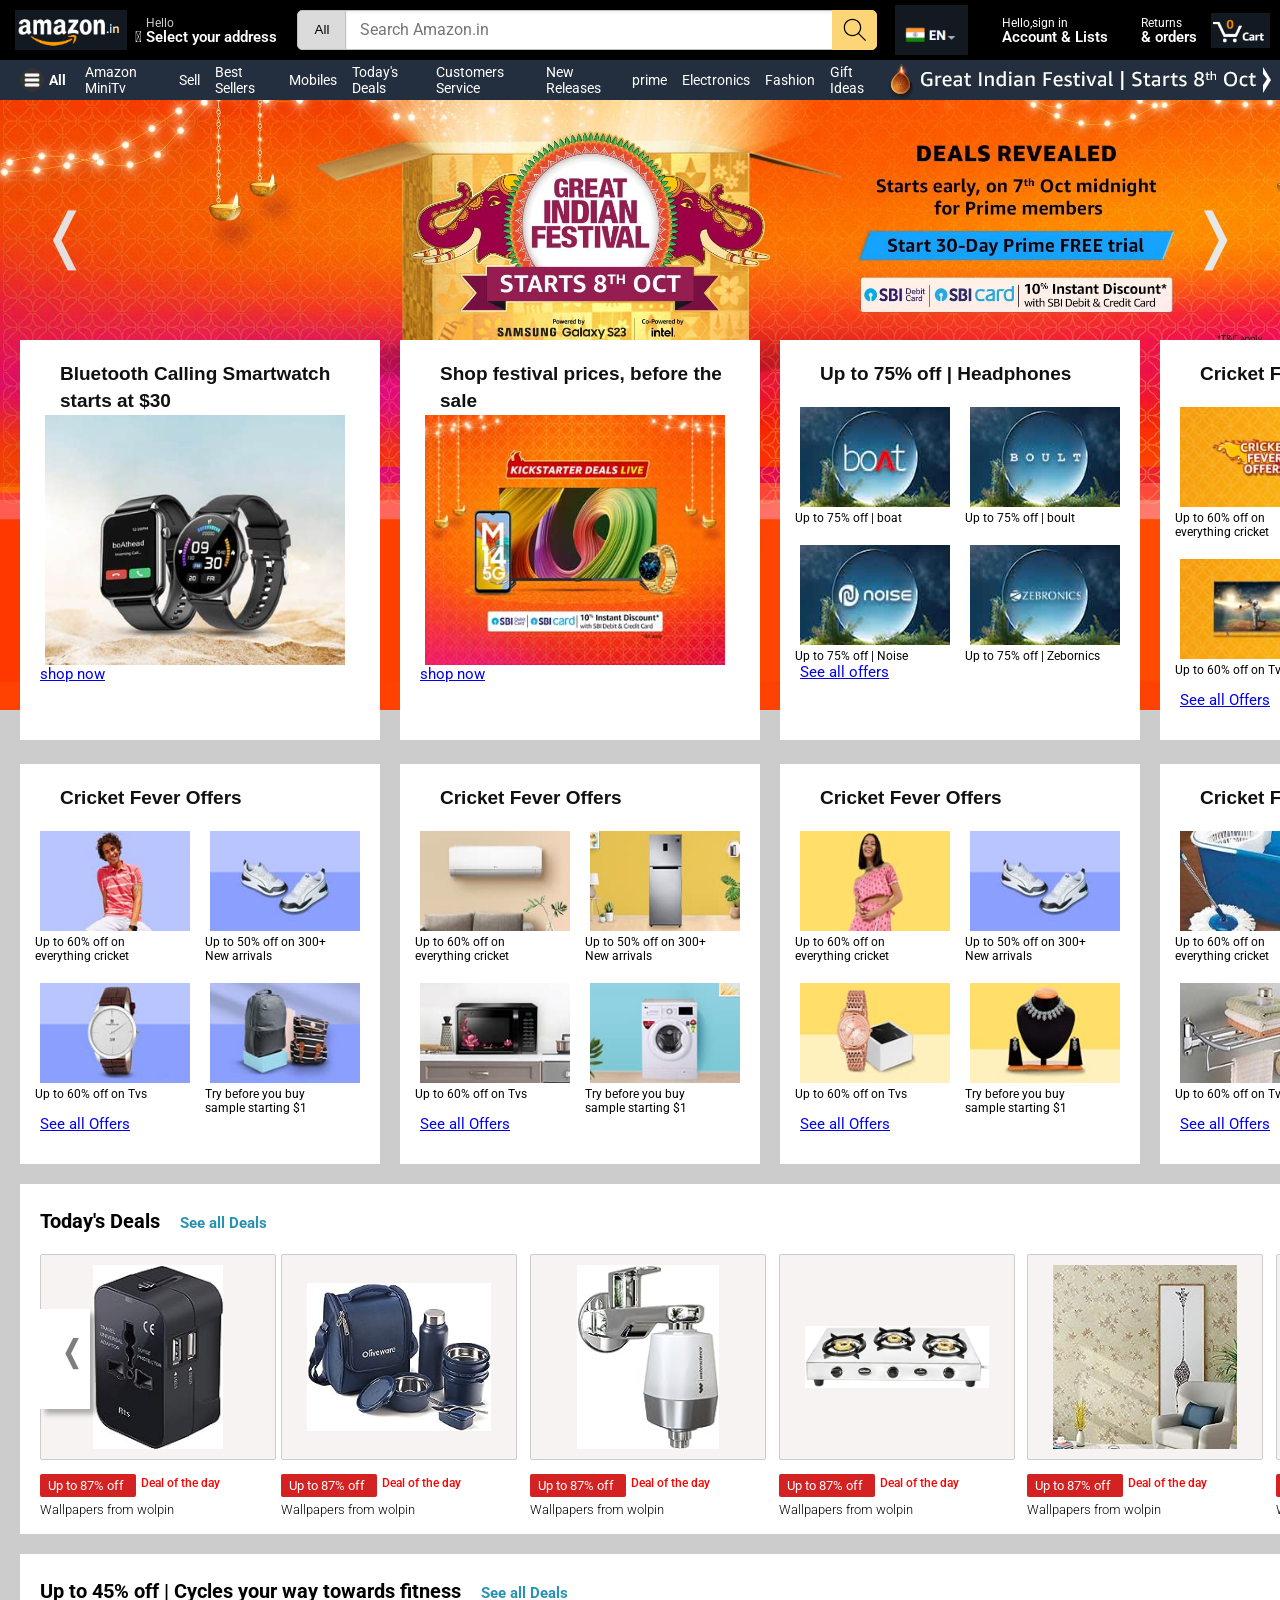
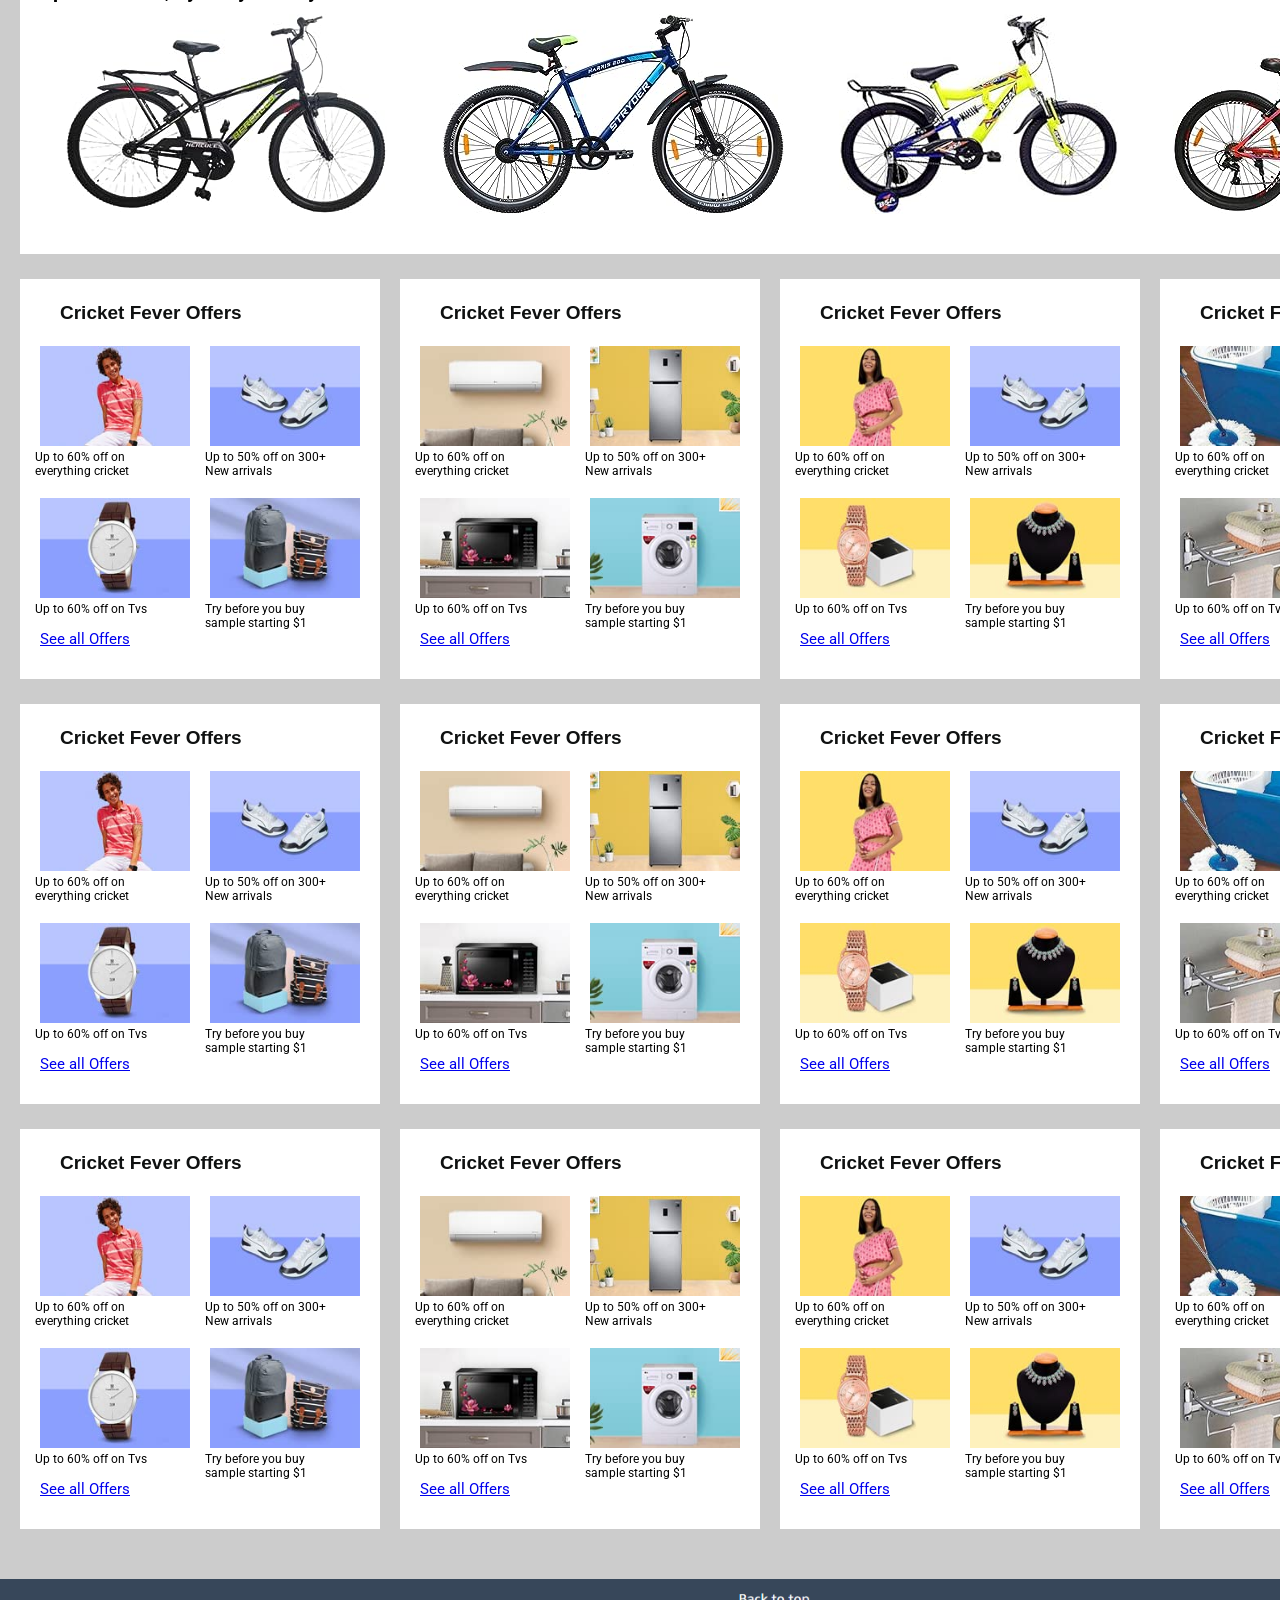
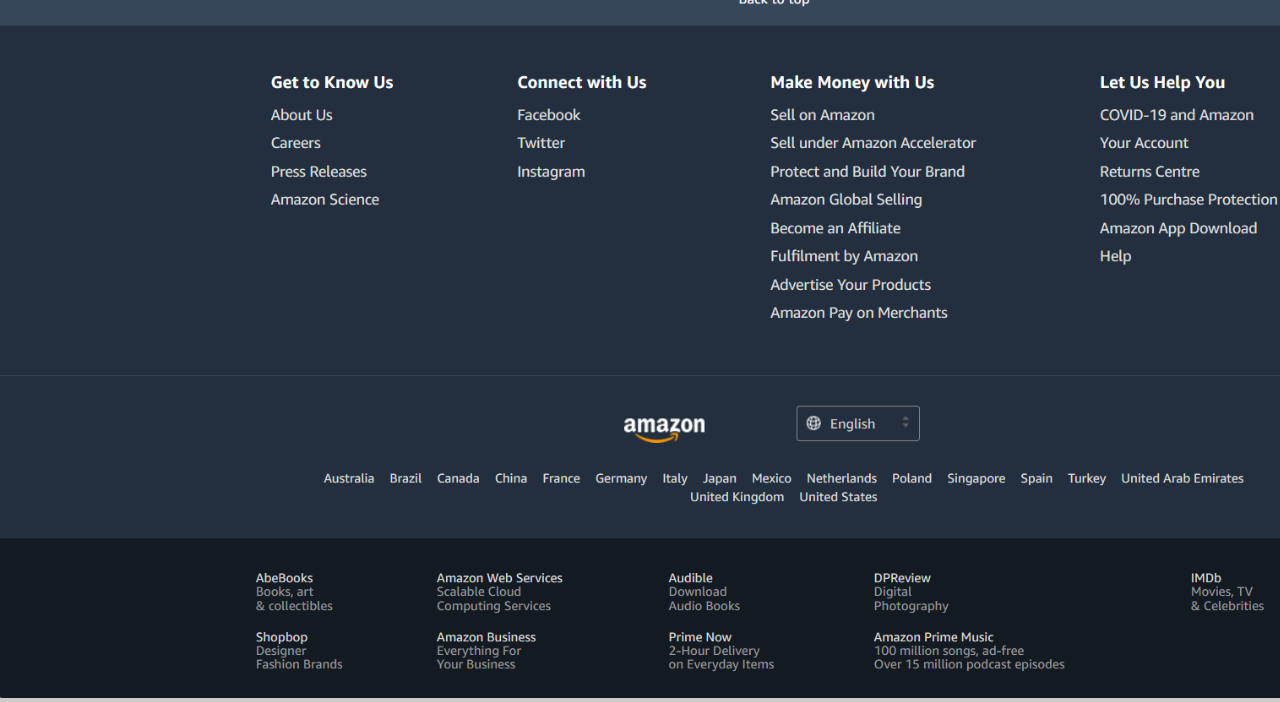
<file: index.html>
<!DOCTYPE html>
<html lang="en">
<head>
    <meta charset="UTF-8">
    <meta name="viewport" content="width=device-width, initial-scale=1.0">
    <link rel="icon" href="favicon.ico" type="icon">
    <link href="[data-uri]" rel="icon" type="image/x-icon">
    <link rel="stylesheet" href="./amazon.css">
    <link rel="stylesheet" href="./header.css">
    <link rel="stylesheet" href="./body.css">
    <link rel="preconnect" href="https://fonts.googleapis.com">
    <link rel="preconnect" href="https://fonts.gstatic.com" crossorigin>
    <link href="https://fonts.googleapis.com/css2?family=Roboto:wght@400;500;700&display=swap" rel="stylesheet">
    <title>Amazon</title>
</head>
<body>
    <div class="header">
        <div class="left-section">

            <div class="amazon-icon" >
                <img  src="./icons/amazon-icon.png" alt="">
            </div>

            <div class="welcome-note">
                
                <p class="top-line">Hello</p>
                <p class="bottom-line">	&#xf3c5; <span>Select your address</span> </p>
            </div>
        </div>
        <div class="middle-section">
           
                <button class="category">
                    All
                </button>
           
            <input class="serach-bar" type="text" placeholder="Search Amazon.in">
           
                <button class="category1">
                    <img  class="serach-pic" src="./icons/search.svg" alt="">
                </button>
           
        </div>
        <div class="right-section">
          
           <img class="country" src="./icons/india.png" alt="">
            <div class="welcome-note">
                <p class="top-line1">Hello,<span>sign in</span></p>
                <p class="bottom-line1">Account & Lists </p>
            </div>
            <div class="welcome-note">
                <p class="top-line1">Returns</p>
                <p class="bottom-line1">& orders</p>
            </div>

            <img class="kart" src="./icons/kart.png" alt="">
        </div>
    </div>

    <div class="header1">
     
        <div class="nav-left">
            <img class="menu" src="./icons/790915.png" alt="">
            <p class="menu-indication">All</p>
        </div>
        <div class="nav-middle">
           <div class="nav-link">Amazon MiniTv</div>
           <div class="nav-link" >Sell</div>
           <div class="nav-link">Best Sellers</div>
           <div class="nav-link">Mobiles</div>
           <div class="nav-link">Today's Deals</div>
           <div class="nav-link">Customers Service</div>
           <div class="nav-link">New Releases</div>
           <div class="nav-link">prime</div>
           <div class="nav-link">Electronics</div>
           <div class="nav-link">Fashion</div>
           <div class="nav-link">Gift Ideas</div>

        </div>
        <div class="nav-right">
            <img src="./icons/SWM_400x39_Starts._CB577185520_.jpg" alt="">
        </div>
    </div>

    <img class="main-tumbnail" src="./tumbnails/T3_Prime_Hero_PC_ft._CB577501999_.jpg" alt="">
    <div class="navigation-right">
        <p class="right-bar">&#x276D;</p>
    </div>
    <div class="navigation-left">
        <p class="left-bar">&#10092;</p>  
    </div>
    <div class="body">
        <div class="grid-box">
            <div class="box">
                <p class="top-content">Bluetooth Calling Smartwatch starts at $30</p>
                <img class="watch-tumbnail" src="./tumbnails/watches.jpg" alt="">
                <p class="bottom-content"><a href="https://www.amazon.in/s/?_encoding=UTF8&hidden-keywords=B0B3RRWSF6%20%7C%20B0B5B6PQCT%20%7C%20B0BF57RN3K%20%7C%20B0B6BLTGTT%20%7C%20B0B854R7NS%20%7C%20B0B5LVS732%20%7C%20B0BJ72WZQ7%20%7C%20B09NVPSCQT%20%7C%20B0B53QFZPY%20%7C%20B0B3RSDSZ3%20%7C%20B0B5DDJNH4%20%7C%20B0BP18W8TM%20%7C%20B0BF563HB4%20%7C%20B09V12K8NT%20%7C%20B09YV4MW2T%20%7C%20B0B5LW5DFQ%20%7C%20B0B6BPX5S9%20%7C%20B09YV42QHZ%20%7C%20B0B5LWP12T%20%7C%20B0BF4YBLPX%20%7C%20B0BRJF98R9%20%7C%20B0B53NXFFR%20%7C%20B09RK7XWQS%20%7C%20B0BBVKRP7B%20%7C%20B0BMM4MBT2&ref=nb_sb_noss&pd_rd_w=naoy9&content-id=amzn1.sym.55c4284b-4a0e-450c-8425-f5dfafc06e30&pf_rd_p=55c4284b-4a0e-450c-8425-f5dfafc06e30&pf_rd_r=HZTNF0HPXRR6MPTHSJ39&pd_rd_wg=cwDt0&pd_rd_r=e310bb47-ad87-473a-9430-5867672eb45f&ref_=pd_gw_unk">shop now</a></p>
            </div>
        </div>
        <div class="grid-box">
            <div class="box">
                <p class="top-content">Shop festival prices, before the sale</p>
                <img class="watch-tumbnail" src="./tumbnails/tvs.jpg" alt="">
                <p class="bottom-content"><a href="https://www.amazon.in/events/greatindianfestival/&ref_=ine_gw_j23_pccc_ksd_en_1_see_all/?_encoding=UTF8&pd_rd_w=u4LX2&content-id=amzn1.sym.e0062bed-d843-480b-bddd-d20093130f5d&pf_rd_p=e0062bed-d843-480b-bddd-d20093130f5d&pf_rd_r=HZTNF0HPXRR6MPTHSJ39&pd_rd_wg=cwDt0&pd_rd_r=e310bb47-ad87-473a-9430-5867672eb45f&ref_=pd_gw_unk">shop now</a></p>
            </div>
        </div>
        <div class="grid-box">
            <div class="box">
                <p class="top-content">Up to 75% off | Headphones</p>
                <div class="headphones-grid">
                    <div class="brands">
                        <img class="boult" src="./tumbnails/boult.jpg" alt="">
                        <p class="offers-tag"> Up to 75% off | boat</p>
                    </div>
                    <div class="brands">
                        <img class="boult" src="./tumbnails/boat.jpg" alt="">
                        <p class="offers-tag"> Up to 75% off | boult</p>
                    </div>
                    <div class="brands">
                        <img class="boult" src="./tumbnails/Noise_Desktop_Qc_1x._SY116_CB577919562_.jpg" alt="">
                        <p class="offers-tag"> Up to 75% off | Noise</p>
                    </div>
                    <div class="brands">
                        <img class="boult" src="./tumbnails/Zebronics_Desktop_Qc_1x._SY116_CB577919562_.jpg" alt="">
                        <p class="offers-tag"> Up to 75% off | Zebornics</p>
                    </div>
                </div>
                <p class="bottom-content"><a href="https://www.amazon.in/l/89585714031/?_encoding=UTF8&ref_=ine_gw_j23_pcqc1_see_all_en&pd_rd_w=xIITD&content-id=amzn1.sym.657ab312-2582-4777-85f2-8f798ce57f62&pf_rd_p=657ab312-2582-4777-85f2-8f798ce57f62&pf_rd_r=HZTNF0HPXRR6MPTHSJ39&pd_rd_wg=cwDt0&pd_rd_r=e310bb47-ad87-473a-9430-5867672eb45f">See all offers</a></p>
            </div>
        </div>
        <div class="grid-box">
            <div class="box">
                <p class="top-content">Cricket Fever Offers</p>
                <div class="headphones-grid">
                    <div class="brands">
                        <img class="boult" src="./tumbnails/cricket.jpg" alt="">
                        <p class="offers-tag"> Up to 60% off on everything cricket</p>
                    </div>
                    <div class="brands">
                        <img class="boult" src="./tumbnails/new launch.jpg" alt="">
                        <p class="offers-tag"> Up to 50% off on 300+ New arrivals</p>
                    </div>
                    <div class="brands">
                        <img class="boult" src="./tumbnails/tv.jpg" alt="">
                        <p class="offers-tag"> Up to 60% off on Tvs</p>
                    </div>
                    <div class="brands">
                        <img class="boult" src="./tumbnails/sample.jpg" alt="">
                        <p class="offers-tag"> Try before you buy sample starting $1</p>
                    </div>
                </div>
                <p class="bottom-content"><a href="https://www.amazon.in/l/89585714031/?_encoding=UTF8&ref_=ine_gw_j23_pcqc1_see_all_en&pd_rd_w=xIITD&content-id=amzn1.sym.657ab312-2582-4777-85f2-8f798ce57f62&pf_rd_p=657ab312-2582-4777-85f2-8f798ce57f62&pf_rd_r=HZTNF0HPXRR6MPTHSJ39&pd_rd_wg=cwDt0&pd_rd_r=e310bb47-ad87-473a-9430-5867672eb45f">See all Offers</a></p>
            </div>
        </div>
        
        <div class="box1">
            <p class="top-content">Cricket Fever Offers</p>
            <div class="headphones-grid">
                <div class="brands">
                    <img class="boult" src="./tumbnails/clothing.jpg" alt="">
                    <p class="offers-tag"> Up to 60% off on everything cricket</p>
                </div>
                <div class="brands">
                    <img class="boult" src="./tumbnails/footwear.jpg" alt="">
                    <p class="offers-tag"> Up to 50% off on 300+ New arrivals</p>
                </div>
                <div class="brands">
                    <img class="boult" src="./tumbnails/watches-analog.jpg" alt="">
                    <p class="offers-tag"> Up to 60% off on Tvs</p>
                </div>
                <div class="brands">
                    <img class="boult" src="./tumbnails/bags.jpg" alt="">
                    <p class="offers-tag"> Try before you buy sample starting $1</p>
                </div>
            </div>
            <p class="bottom-content"><a href="https://www.amazon.in/l/89585714031/?_encoding=UTF8&ref_=ine_gw_j23_pcqc1_see_all_en&pd_rd_w=xIITD&content-id=amzn1.sym.657ab312-2582-4777-85f2-8f798ce57f62&pf_rd_p=657ab312-2582-4777-85f2-8f798ce57f62&pf_rd_r=HZTNF0HPXRR6MPTHSJ39&pd_rd_wg=cwDt0&pd_rd_r=e310bb47-ad87-473a-9430-5867672eb45f">See all Offers</a></p>
        </div>
        <div class="box1">
            <p class="top-content">Cricket Fever Offers</p>
            <div class="headphones-grid">
                <div class="brands">
                    <img class="boult" src="./tumbnails/AC.jpg" alt="">
                    <p class="offers-tag"> Up to 60% off on everything cricket</p>
                </div>
                <div class="brands">
                    <img class="boult" src="./tumbnails/fridge.jpg" alt="">
                    <p class="offers-tag"> Up to 50% off on 300+ New arrivals</p>
                </div>
                <div class="brands">
                    <img class="boult" src="./tumbnails/microwave.jpg" alt="">
                    <p class="offers-tag"> Up to 60% off on Tvs</p>
                </div>
                <div class="brands">
                    <img class="boult" src="./tumbnails/washing.jpg" alt="">
                    <p class="offers-tag"> Try before you buy sample starting $1</p>
                </div>
            </div>
            <p class="bottom-content"><a href="https://www.amazon.in/l/89585714031/?_encoding=UTF8&ref_=ine_gw_j23_pcqc1_see_all_en&pd_rd_w=xIITD&content-id=amzn1.sym.657ab312-2582-4777-85f2-8f798ce57f62&pf_rd_p=657ab312-2582-4777-85f2-8f798ce57f62&pf_rd_r=HZTNF0HPXRR6MPTHSJ39&pd_rd_wg=cwDt0&pd_rd_r=e310bb47-ad87-473a-9430-5867672eb45f">See all Offers</a></p>
        </div>
        <div class="box1">
            <p class="top-content">Cricket Fever Offers</p>
            <div class="headphones-grid">
                <div class="brands">
                    <img class="boult" src="./tumbnails/women cloth.jpg" alt="">
                    <p class="offers-tag"> Up to 60% off on everything cricket</p>
                </div>
                <div class="brands">
                    <img class="boult" src="./tumbnails/footwear.jpg" alt="">
                    <p class="offers-tag"> Up to 50% off on 300+ New arrivals</p>
                </div>
                <div class="brands">
                    <img class="boult" src="./tumbnails/women watch.jpg" alt="">
                    <p class="offers-tag"> Up to 60% off on Tvs</p>
                </div>
                <div class="brands">
                    <img class="boult" src="./tumbnails/fashion.jpg" alt="">
                    <p class="offers-tag"> Try before you buy sample starting $1</p>
                </div>
            </div>
            <p class="bottom-content"><a href="https://www.amazon.in/l/89585714031/?_encoding=UTF8&ref_=ine_gw_j23_pcqc1_see_all_en&pd_rd_w=xIITD&content-id=amzn1.sym.657ab312-2582-4777-85f2-8f798ce57f62&pf_rd_p=657ab312-2582-4777-85f2-8f798ce57f62&pf_rd_r=HZTNF0HPXRR6MPTHSJ39&pd_rd_wg=cwDt0&pd_rd_r=e310bb47-ad87-473a-9430-5867672eb45f">See all Offers</a></p>
        </div>
        <div class="box1">
            <p class="top-content">Cricket Fever Offers</p>
            <div class="headphones-grid">
                <div class="brands">
                    <img class="boult" src="./tumbnails/mops.jpg" alt="">
                    <p class="offers-tag"> Up to 60% off on everything cricket</p>
                </div>
                <div class="brands">
                    <img class="boult" src="./tumbnails/bathroom.jpg" alt="">
                    <p class="offers-tag"> Up to 50% off on 300+ New arrivals</p>
                </div>
                <div class="brands">
                    <img class="boult" src="./tumbnails/hammer.jpg" alt="">
                    <p class="offers-tag"> Up to 60% off on Tvs</p>
                </div>
                <div class="brands">
                    <img class="boult" src="./tumbnails/extensionbox.jpg" alt="">
                    <p class="offers-tag"> Try before you buy sample starting $1</p>
                </div>
            </div>
            <p class="bottom-content"><a href="https://www.amazon.in/l/89585714031/?_encoding=UTF8&ref_=ine_gw_j23_pcqc1_see_all_en&pd_rd_w=xIITD&content-id=amzn1.sym.657ab312-2582-4777-85f2-8f798ce57f62&pf_rd_p=657ab312-2582-4777-85f2-8f798ce57f62&pf_rd_r=HZTNF0HPXRR6MPTHSJ39&pd_rd_wg=cwDt0&pd_rd_r=e310bb47-ad87-473a-9430-5867672eb45f">See all Offers</a></p>
        </div>
    
    </div>

    <div class="deals-tab">
        <div class="indication-right">
            <p class="right-indi">&#x276D;</p>
        </div>
        <div class="indication-left">
            <p class="left-indi">&#10092;</p>  
        </div>
        <div class="top">
             <p class="top-discription">Today's Deals<span class="bottom-content">See all Deals</span></p>
        </div>
         <div class="middle1">
                <img class="wallpaper" src="./tumbnails/socket.jpg" alt="">
                <div class="deal-day">
                    <p class="discount-details">Up to 87% off</p>
                    <p class="deal">Deal of the day</p>
                </div>
                <p class="discripition">Wallpapers from wolpin</p>
         </div> 
             <div class="middle">
                <img class="wallpaper" src="./tumbnails/tupperwear.jpg" alt="">
                <div class="deal-day">
                    <p class="discount-details">Up to 87% off</p>
                    <p class="deal">Deal of the day</p>
                </div>
                <p class="discripition">Wallpapers from wolpin</p>
             </div> 
            <div class="middle">
                 <img class="wallpaper" src="./tumbnails/tap.jpg" alt="">
                 <div class="deal-day">
                    <p class="discount-details">Up to 87% off</p>
                    <p class="deal">Deal of the day</p>
                </div>
                <p class="discripition">Wallpapers from wolpin</p>
            </div>  

            <div class="middle">
                 <img class="wallpaper" src="./tumbnails/stove.jpg" alt="">
                 <div class="deal-day">
                    <p class="discount-details">Up to 87% off</p>
                    <p class="deal">Deal of the day</p>
                </div>
                <p class="discripition">Wallpapers from wolpin</p>
            </div>
            <div class="middle">
                <img class="wallpaper" src="./tumbnails/sofa.jpg" alt="">
                <div class="deal-day">
                   <p class="discount-details">Up to 87% off</p>
                   <p class="deal">Deal of the day</p>
               </div>
               <p class="discripition">Wallpapers from wolpin</p>
           </div>
           <div class="middle">
            <img class="wallpaper" src="./tumbnails/wallpapers.jpg" alt="">
            <div class="deal-day">
               <p class="discount-details">Up to 87% off</p>
               <p class="deal">Deal of the day</p>
           </div>
           <p class="discripition">Wallpapers from wolpin</p>
       </div>
        
    </div>
    

    <div class="deals-tab1">
        <div class="top">
             <p class="top-discription">Up to 45% off | Cycles your way towards fitness<span class="bottom-content">See all Deals</span></p>
        </div>
         <div class="middle1">
                <img class="wallpaper1" src="./tumbnails/black cycle.jpg" alt="">
              
         </div> 
             <div class="middle">
                <img class="wallpaper1" src="./tumbnails/blue cycle.jpg" alt="">
              
             </div> 
            <div class="middle">
                 <img class="wallpaper1" src="./tumbnails/yellow cycle.jpg" alt="">
              
            </div>  

            <div class="middle">
                 <img class="wallpaper1" src="./tumbnails/red cycle.jpg" alt="">
               
            </div>
           
        
    </div> 

    <div class="body1">
        <div class="box1">
            <p class="top-content">Cricket Fever Offers</p>
            <div class="headphones-grid">
                <div class="brands">
                    <img class="boult" src="./tumbnails/clothing.jpg" alt="">
                    <p class="offers-tag"> Up to 60% off on everything cricket</p>
                </div>
                <div class="brands">
                    <img class="boult" src="./tumbnails/footwear.jpg" alt="">
                    <p class="offers-tag"> Up to 50% off on 300+ New arrivals</p>
                </div>
                <div class="brands">
                    <img class="boult" src="./tumbnails/watches-analog.jpg" alt="">
                    <p class="offers-tag"> Up to 60% off on Tvs</p>
                </div>
                <div class="brands">
                    <img class="boult" src="./tumbnails/bags.jpg" alt="">
                    <p class="offers-tag"> Try before you buy sample starting $1</p>
                </div>
            </div>
            <p class="bottom-content"><a href="https://www.amazon.in/l/89585714031/?_encoding=UTF8&ref_=ine_gw_j23_pcqc1_see_all_en&pd_rd_w=xIITD&content-id=amzn1.sym.657ab312-2582-4777-85f2-8f798ce57f62&pf_rd_p=657ab312-2582-4777-85f2-8f798ce57f62&pf_rd_r=HZTNF0HPXRR6MPTHSJ39&pd_rd_wg=cwDt0&pd_rd_r=e310bb47-ad87-473a-9430-5867672eb45f">See all Offers</a></p>
        </div>
        <div class="box1">
            <p class="top-content">Cricket Fever Offers</p>
            <div class="headphones-grid">
                <div class="brands">
                    <img class="boult" src="./tumbnails/AC.jpg" alt="">
                    <p class="offers-tag"> Up to 60% off on everything cricket</p>
                </div>
                <div class="brands">
                    <img class="boult" src="./tumbnails/fridge.jpg" alt="">
                    <p class="offers-tag"> Up to 50% off on 300+ New arrivals</p>
                </div>
                <div class="brands">
                    <img class="boult" src="./tumbnails/microwave.jpg" alt="">
                    <p class="offers-tag"> Up to 60% off on Tvs</p>
                </div>
                <div class="brands">
                    <img class="boult" src="./tumbnails/washing.jpg" alt="">
                    <p class="offers-tag"> Try before you buy sample starting $1</p>
                </div>
            </div>
            <p class="bottom-content"><a href="https://www.amazon.in/l/89585714031/?_encoding=UTF8&ref_=ine_gw_j23_pcqc1_see_all_en&pd_rd_w=xIITD&content-id=amzn1.sym.657ab312-2582-4777-85f2-8f798ce57f62&pf_rd_p=657ab312-2582-4777-85f2-8f798ce57f62&pf_rd_r=HZTNF0HPXRR6MPTHSJ39&pd_rd_wg=cwDt0&pd_rd_r=e310bb47-ad87-473a-9430-5867672eb45f">See all Offers</a></p>
        </div>
        <div class="box1">
            <p class="top-content">Cricket Fever Offers</p>
            <div class="headphones-grid">
                <div class="brands">
                    <img class="boult" src="./tumbnails/women cloth.jpg" alt="">
                    <p class="offers-tag"> Up to 60% off on everything cricket</p>
                </div>
                <div class="brands">
                    <img class="boult" src="./tumbnails/footwear.jpg" alt="">
                    <p class="offers-tag"> Up to 50% off on 300+ New arrivals</p>
                </div>
                <div class="brands">
                    <img class="boult" src="./tumbnails/women watch.jpg" alt="">
                    <p class="offers-tag"> Up to 60% off on Tvs</p>
                </div>
                <div class="brands">
                    <img class="boult" src="./tumbnails/fashion.jpg" alt="">
                    <p class="offers-tag"> Try before you buy sample starting $1</p>
                </div>
            </div>
            <p class="bottom-content"><a href="https://www.amazon.in/l/89585714031/?_encoding=UTF8&ref_=ine_gw_j23_pcqc1_see_all_en&pd_rd_w=xIITD&content-id=amzn1.sym.657ab312-2582-4777-85f2-8f798ce57f62&pf_rd_p=657ab312-2582-4777-85f2-8f798ce57f62&pf_rd_r=HZTNF0HPXRR6MPTHSJ39&pd_rd_wg=cwDt0&pd_rd_r=e310bb47-ad87-473a-9430-5867672eb45f">See all Offers</a></p>
        </div>
        <div class="box1">
            <p class="top-content">Cricket Fever Offers</p>
            <div class="headphones-grid">
                <div class="brands">
                    <img class="boult" src="./tumbnails/mops.jpg" alt="">
                    <p class="offers-tag"> Up to 60% off on everything cricket</p>
                </div>
                <div class="brands">
                    <img class="boult" src="./tumbnails/bathroom.jpg" alt="">
                    <p class="offers-tag"> Up to 50% off on 300+ New arrivals</p>
                </div>
                <div class="brands">
                    <img class="boult" src="./tumbnails/hammer.jpg" alt="">
                    <p class="offers-tag"> Up to 60% off on Tvs</p>
                </div>
                <div class="brands">
                    <img class="boult" src="./tumbnails/extensionbox.jpg" alt="">
                    <p class="offers-tag"> Try before you buy sample starting $1</p>
                </div>
            </div>
            <p class="bottom-content"><a href="https://www.amazon.in/l/89585714031/?_encoding=UTF8&ref_=ine_gw_j23_pcqc1_see_all_en&pd_rd_w=xIITD&content-id=amzn1.sym.657ab312-2582-4777-85f2-8f798ce57f62&pf_rd_p=657ab312-2582-4777-85f2-8f798ce57f62&pf_rd_r=HZTNF0HPXRR6MPTHSJ39&pd_rd_wg=cwDt0&pd_rd_r=e310bb47-ad87-473a-9430-5867672eb45f">See all Offers</a></p>
        </div>
    
    </div>
    <div class="body1">
        <div class="box1">
            <p class="top-content">Cricket Fever Offers</p>
            <div class="headphones-grid">
                <div class="brands">
                    <img class="boult" src="./tumbnails/clothing.jpg" alt="">
                    <p class="offers-tag"> Up to 60% off on everything cricket</p>
                </div>
                <div class="brands">
                    <img class="boult" src="./tumbnails/footwear.jpg" alt="">
                    <p class="offers-tag"> Up to 50% off on 300+ New arrivals</p>
                </div>
                <div class="brands">
                    <img class="boult" src="./tumbnails/watches-analog.jpg" alt="">
                    <p class="offers-tag"> Up to 60% off on Tvs</p>
                </div>
                <div class="brands">
                    <img class="boult" src="./tumbnails/bags.jpg" alt="">
                    <p class="offers-tag"> Try before you buy sample starting $1</p>
                </div>
            </div>
            <p class="bottom-content"><a href="https://www.amazon.in/l/89585714031/?_encoding=UTF8&ref_=ine_gw_j23_pcqc1_see_all_en&pd_rd_w=xIITD&content-id=amzn1.sym.657ab312-2582-4777-85f2-8f798ce57f62&pf_rd_p=657ab312-2582-4777-85f2-8f798ce57f62&pf_rd_r=HZTNF0HPXRR6MPTHSJ39&pd_rd_wg=cwDt0&pd_rd_r=e310bb47-ad87-473a-9430-5867672eb45f">See all Offers</a></p>
        </div>
        <div class="box1">
            <p class="top-content">Cricket Fever Offers</p>
            <div class="headphones-grid">
                <div class="brands">
                    <img class="boult" src="./tumbnails/AC.jpg" alt="">
                    <p class="offers-tag"> Up to 60% off on everything cricket</p>
                </div>
                <div class="brands">
                    <img class="boult" src="./tumbnails/fridge.jpg" alt="">
                    <p class="offers-tag"> Up to 50% off on 300+ New arrivals</p>
                </div>
                <div class="brands">
                    <img class="boult" src="./tumbnails/microwave.jpg" alt="">
                    <p class="offers-tag"> Up to 60% off on Tvs</p>
                </div>
                <div class="brands">
                    <img class="boult" src="./tumbnails/washing.jpg" alt="">
                    <p class="offers-tag"> Try before you buy sample starting $1</p>
                </div>
            </div>
            <p class="bottom-content"><a href="https://www.amazon.in/l/89585714031/?_encoding=UTF8&ref_=ine_gw_j23_pcqc1_see_all_en&pd_rd_w=xIITD&content-id=amzn1.sym.657ab312-2582-4777-85f2-8f798ce57f62&pf_rd_p=657ab312-2582-4777-85f2-8f798ce57f62&pf_rd_r=HZTNF0HPXRR6MPTHSJ39&pd_rd_wg=cwDt0&pd_rd_r=e310bb47-ad87-473a-9430-5867672eb45f">See all Offers</a></p>
        </div>
        <div class="box1">
            <p class="top-content">Cricket Fever Offers</p>
            <div class="headphones-grid">
                <div class="brands">
                    <img class="boult" src="./tumbnails/women cloth.jpg" alt="">
                    <p class="offers-tag"> Up to 60% off on everything cricket</p>
                </div>
                <div class="brands">
                    <img class="boult" src="./tumbnails/footwear.jpg" alt="">
                    <p class="offers-tag"> Up to 50% off on 300+ New arrivals</p>
                </div>
                <div class="brands">
                    <img class="boult" src="./tumbnails/women watch.jpg" alt="">
                    <p class="offers-tag"> Up to 60% off on Tvs</p>
                </div>
                <div class="brands">
                    <img class="boult" src="./tumbnails/fashion.jpg" alt="">
                    <p class="offers-tag"> Try before you buy sample starting $1</p>
                </div>
            </div>
            <p class="bottom-content"><a href="https://www.amazon.in/l/89585714031/?_encoding=UTF8&ref_=ine_gw_j23_pcqc1_see_all_en&pd_rd_w=xIITD&content-id=amzn1.sym.657ab312-2582-4777-85f2-8f798ce57f62&pf_rd_p=657ab312-2582-4777-85f2-8f798ce57f62&pf_rd_r=HZTNF0HPXRR6MPTHSJ39&pd_rd_wg=cwDt0&pd_rd_r=e310bb47-ad87-473a-9430-5867672eb45f">See all Offers</a></p>
        </div>
        <div class="box1">
            <p class="top-content">Cricket Fever Offers</p>
            <div class="headphones-grid">
                <div class="brands">
                    <img class="boult" src="./tumbnails/mops.jpg" alt="">
                    <p class="offers-tag"> Up to 60% off on everything cricket</p>
                </div>
                <div class="brands">
                    <img class="boult" src="./tumbnails/bathroom.jpg" alt="">
                    <p class="offers-tag"> Up to 50% off on 300+ New arrivals</p>
                </div>
                <div class="brands">
                    <img class="boult" src="./tumbnails/hammer.jpg" alt="">
                    <p class="offers-tag"> Up to 60% off on Tvs</p>
                </div>
                <div class="brands">
                    <img class="boult" src="./tumbnails/extensionbox.jpg" alt="">
                    <p class="offers-tag"> Try before you buy sample starting $1</p>
                </div>
            </div>
            <p class="bottom-content"><a href="https://www.amazon.in/l/89585714031/?_encoding=UTF8&ref_=ine_gw_j23_pcqc1_see_all_en&pd_rd_w=xIITD&content-id=amzn1.sym.657ab312-2582-4777-85f2-8f798ce57f62&pf_rd_p=657ab312-2582-4777-85f2-8f798ce57f62&pf_rd_r=HZTNF0HPXRR6MPTHSJ39&pd_rd_wg=cwDt0&pd_rd_r=e310bb47-ad87-473a-9430-5867672eb45f">See all Offers</a></p>
        </div>
    
    </div>
    <div class="body1">
        <div class="box1">
            <p class="top-content">Cricket Fever Offers</p>
            <div class="headphones-grid">
                <div class="brands">
                    <img class="boult" src="./tumbnails/clothing.jpg" alt="">
                    <p class="offers-tag"> Up to 60% off on everything cricket</p>
                </div>
                <div class="brands">
                    <img class="boult" src="./tumbnails/footwear.jpg" alt="">
                    <p class="offers-tag"> Up to 50% off on 300+ New arrivals</p>
                </div>
                <div class="brands">
                    <img class="boult" src="./tumbnails/watches-analog.jpg" alt="">
                    <p class="offers-tag"> Up to 60% off on Tvs</p>
                </div>
                <div class="brands">
                    <img class="boult" src="./tumbnails/bags.jpg" alt="">
                    <p class="offers-tag"> Try before you buy sample starting $1</p>
                </div>
            </div>
            <p class="bottom-content"><a href="https://www.amazon.in/l/89585714031/?_encoding=UTF8&ref_=ine_gw_j23_pcqc1_see_all_en&pd_rd_w=xIITD&content-id=amzn1.sym.657ab312-2582-4777-85f2-8f798ce57f62&pf_rd_p=657ab312-2582-4777-85f2-8f798ce57f62&pf_rd_r=HZTNF0HPXRR6MPTHSJ39&pd_rd_wg=cwDt0&pd_rd_r=e310bb47-ad87-473a-9430-5867672eb45f">See all Offers</a></p>
        </div>
        <div class="box1">
            <p class="top-content">Cricket Fever Offers</p>
            <div class="headphones-grid">
                <div class="brands">
                    <img class="boult" src="./tumbnails/AC.jpg" alt="">
                    <p class="offers-tag"> Up to 60% off on everything cricket</p>
                </div>
                <div class="brands">
                    <img class="boult" src="./tumbnails/fridge.jpg" alt="">
                    <p class="offers-tag"> Up to 50% off on 300+ New arrivals</p>
                </div>
                <div class="brands">
                    <img class="boult" src="./tumbnails/microwave.jpg" alt="">
                    <p class="offers-tag"> Up to 60% off on Tvs</p>
                </div>
                <div class="brands">
                    <img class="boult" src="./tumbnails/washing.jpg" alt="">
                    <p class="offers-tag"> Try before you buy sample starting $1</p>
                </div>
            </div>
            <p class="bottom-content"><a href="https://www.amazon.in/l/89585714031/?_encoding=UTF8&ref_=ine_gw_j23_pcqc1_see_all_en&pd_rd_w=xIITD&content-id=amzn1.sym.657ab312-2582-4777-85f2-8f798ce57f62&pf_rd_p=657ab312-2582-4777-85f2-8f798ce57f62&pf_rd_r=HZTNF0HPXRR6MPTHSJ39&pd_rd_wg=cwDt0&pd_rd_r=e310bb47-ad87-473a-9430-5867672eb45f">See all Offers</a></p>
        </div>
        <div class="box1">
            <p class="top-content">Cricket Fever Offers</p>
            <div class="headphones-grid">
                <div class="brands">
                    <img class="boult" src="./tumbnails/women cloth.jpg" alt="">
                    <p class="offers-tag"> Up to 60% off on everything cricket</p>
                </div>
                <div class="brands">
                    <img class="boult" src="./tumbnails/footwear.jpg" alt="">
                    <p class="offers-tag"> Up to 50% off on 300+ New arrivals</p>
                </div>
                <div class="brands">
                    <img class="boult" src="./tumbnails/women watch.jpg" alt="">
                    <p class="offers-tag"> Up to 60% off on Tvs</p>
                </div>
                <div class="brands">
                    <img class="boult" src="./tumbnails/fashion.jpg" alt="">
                    <p class="offers-tag"> Try before you buy sample starting $1</p>
                </div>
            </div>
            <p class="bottom-content"><a href="https://www.amazon.in/l/89585714031/?_encoding=UTF8&ref_=ine_gw_j23_pcqc1_see_all_en&pd_rd_w=xIITD&content-id=amzn1.sym.657ab312-2582-4777-85f2-8f798ce57f62&pf_rd_p=657ab312-2582-4777-85f2-8f798ce57f62&pf_rd_r=HZTNF0HPXRR6MPTHSJ39&pd_rd_wg=cwDt0&pd_rd_r=e310bb47-ad87-473a-9430-5867672eb45f">See all Offers</a></p>
        </div>
        <div class="box1">
            <p class="top-content">Cricket Fever Offers</p>
            <div class="headphones-grid">
                <div class="brands">
                    <img class="boult" src="./tumbnails/mops.jpg" alt="">
                    <p class="offers-tag"> Up to 60% off on everything cricket</p>
                </div>
                <div class="brands">
                    <img class="boult" src="./tumbnails/bathroom.jpg" alt="">
                    <p class="offers-tag"> Up to 50% off on 300+ New arrivals</p>
                </div>
                <div class="brands">
                    <img class="boult" src="./tumbnails/hammer.jpg" alt="">
                    <p class="offers-tag"> Up to 60% off on Tvs</p>
                </div>
                <div class="brands">
                    <img class="boult" src="./tumbnails/extensionbox.jpg" alt="">
                    <p class="offers-tag"> Try before you buy sample starting $1</p>
                </div>
            </div>
            <p class="bottom-content"><a href="https://www.amazon.in/l/89585714031/?_encoding=UTF8&ref_=ine_gw_j23_pcqc1_see_all_en&pd_rd_w=xIITD&content-id=amzn1.sym.657ab312-2582-4777-85f2-8f798ce57f62&pf_rd_p=657ab312-2582-4777-85f2-8f798ce57f62&pf_rd_r=HZTNF0HPXRR6MPTHSJ39&pd_rd_wg=cwDt0&pd_rd_r=e310bb47-ad87-473a-9430-5867672eb45f">See all Offers</a></p>
        </div>
    
    </div>

    <img class="body-bottom" src="./tumbnails/body-bottom.png" alt="">
  
    

</body>
</html>
</file>
<file: amazon.css>
p{
    margin: 0;
    padding: 0;
}

body{
   
    padding-top: 90px;
    margin: 0;
   background-color: #CCC;
}
</file>
<file: header.css>
.header{
    background-color: black;
    display: flex;
    height: 60px;
    position: fixed;
    top: 0;
    left: 0;
    right: 0;
    z-index: 100;

}

.left-section{
   display: flex;
   justify-content: space-between;
   align-items: center;


}
 
.amazon-icon{
    display: flex;
    align-items: left;
    margin-left: 15px;
    height: 40px;
    width: 100px;
}

.welcome-note{
    color: white;
    margin-left: 20px;
    font-family:Roboto,Arial ;
}
.top-line{
    color:#ccc;
    font-size: 12px;
    line-height: 14px;
    height: 14px;
    font-weight: 400;
    margin-left: 11px;
    margin-bottom: 0px;
}
.bottom-line{
    font-weight: 600;
    font-size: 15px;
    margin-top: 0px;
    line-height: 14px;
}

.middle-section{
    margin-left: 20px;
    margin-right: 20px;
    display: flex;
    flex: 1;
    align-items: center;
    max-width: 770px;
}

.category{
    height: 40.9px;
    width: 50px;
    background-color: rgb(220, 219, 219);
    border-width: 0.8px;
    border-style: solid;
    border-color: rgb(192, 192,  192);
    align-items: center;
    margin-right: -2px;
    border-top-left-radius: 5px;
    border-bottom-left-radius: 5px;

}

.serach-bar{
    flex: 1;
    height: 36.5px;
    padding-left: 14px;
    border-width: 0.8px;
    border-style: solid;
    border-color: rgb(192, 192,  192);
    border-radius: 2px;
    box-shadow:inset 1px 2px 3px rgba(0,  0, 0, 0.05);
    flex-shrink: 0;
    font-size: 16px   ;
    
}

.serach-bar::placeholder{
    font-family: Roboto, Arial;
    font-weight: 400;
    line-height: 12px;
    font-size: 16px;
}

.category1{
    height: 40.9px;
    width: 45px;
    background-color: rgb(252, 214, 118);
    border-width: 0.8px;
    border-style: solid;
    border-color: rgb(252, 214, 118);
    align-items: center;
    margin-right: -2px;
    border-top-right-radius: 5px;
    border-bottom-right-radius: 5px;
    margin-left: -2px;

}

.serach-pic{
    height: 30px;
    align-items: center;
    margin-top: 3px;
  

}

.right-section{
    display: flex;
    width: 385px;
    justify-content: space-between;
    align-items: center;
    row-gap: 10px;
    flex-shrink: 0;
}

.country{
    height: 50px;
}

.top-line1{
    font-size: 12px;
    line-height: 14px;
    height: 14px;
    font-weight: 400;
   
    margin-bottom: 0px;
}
.bottom-line1{
    font-weight: 600;
    font-size: 15px;
    margin-top: 0px;
    line-height: 14px;
}

.kart{
    height: 35px;
    margin-right: 10px;

}

.header1{
    display: flex;
    position: fixed;
    left: 0;
    top: 60px;
    height: 40px;
    right: 0;
    background-color:#232f3e;
    z-index: 100;
}

.nav-left{
    display: flex;
    width: 70px;
    justify-content: left;
    margin-left: 10px;
    align-items: center;
   
}

.menu{
    height: 24px;
    margin-left: 10px;
}

.menu-indication{
    color: white;
    font-family: Roboto,Arial;
    font-weight: 700;
    font-size: 14px;
    margin-left: 5px;
    
}

.nav-middle{
    display: flex;
    flex: 1;
    flex-direction: row;
    align-items: center;
    gap: 10px;
}

.nav-link{
    color: white;
    font-family: Roboto,Arial;
    font-size: 14px;
    margin-left: 5px;

}
</file>
<file: body.css>
.main-tumbnail{
    object-fit: cover;
    width: 1550px;
    position: relative;
}



.body-bottom{
    margin-top: 50px;
    object-fit: cover;
    width: 1550px;
    position: relative;
}


.left-bar{
    font-size: 60px;
    color: #e7dfdf;
    position: absolute;
    top: 200px;
    left: 40px;
}

.right-bar{
    position: absolute;
    color: #e9e8e8;
    font-size: 60px;
    right: 40px;
    top: 200px;
}

.box{
    display: grid;
    grid-template-rows: 1fr 1fr 1fr 1fr;
    background-color: white;
    height: 400px;
    position: absolute;
    top: 340px;
    margin-left: 20px;
    
}
@media (max-width: 750px) {
    .body{
        grid-template-columns: 1fr 1fr;
    }
}

.box1{
    display: grid;
    grid-template-rows: 1fr 1fr 1fr 1fr;
    background-color: white;
    height: 400px;
   
    margin-left: 20px;
    margin-top: 50px;
}

p{
    margin: 0;
    padding: 0;
}

.top-content{
    
    align-items: center;
    vertical-align: middle;
    padding-left: 40px;
    padding-right: 20px;
    padding-top: 20px;
    padding-bottom: 0px;
    margin-bottom: 0;
    width: 300px;
    color: rgb(15, 17, 17);
    font-weight: 700;
    font-size: 19px;
    line-height: 27.3px;
    font-family: "Amazon Ember",Arial,sans-serif;
}

.watch-tumbnail{
    display: flex;
    height: 250px;
    width: 300px;
    padding-left: 25px;
    margin-top: 0;
    padding-top: 0px;
}

.bottom-content{
    padding-left: 20px;
    padding-bottom: 20px;
    margin-top: 0;
    color: rgb(41, 145, 180);
    font-family: Roboto,Arial;
    font-size: 15px;
}

.body{
    display: grid;
    grid-template-columns: 1fr 1fr 1fr 1fr;
}

.body1{
    margin-top: -25px;
    display: grid;
    grid-template-columns: 1fr 1fr 1fr 1fr;
}



.headphones-grid{
    width: 350px;
    column-gap: 20px;
    display: grid;
    grid-template-columns: 150px 150px;
}

.boult{
    margin-top: 20px;
    width: 150px;
    height: 100px;
    padding-left: 20px;
}

.offers-tag{
    font-size: 12px;
    font-family: Roboto, Arial;
    padding-left: 15px;
  

}

.top-discription{
    margin-left: 20px;
    font-family: Roboto, Arial;
    font-weight: 700;
    font-size: 20px;
    padding-top: 25px;
}

.deals-tab{
    display: grid;
    grid-template-columns: 1fr 1fr 1fr 1fr 1fr 1fr;
    width: 1500px;
    column-gap: 5px;
    height: 350px;
    background-color: white;
    margin-top: 20px;
     margin-left: 20px;
     position: relative;

}

.indication-left{
    width: 50px;
    height: 100px;
    background-color: white;
    position: absolute;
    top: 125px;
    left: 20px;
    box-shadow: 5px 5px 5px rgba(0, 0, 0, 0.3);
}

.indication-right{
    width: 50px;
    height: 100px;
    background-color: white;
    position: absolute;
    top: 125px;
    right: 9px;
    opacity: 2;
    box-shadow: 9px 9px 9px rgba(0, 0, 0, 0.3);
    
}

.left-indi{
    align-items: center;
    font-size: 30px;
    font-weight: 1000;
    padding-left: 19px;
    padding-top: 25px;
    opacity: 0.5;
}

.right-indi{
    align-items: center;
    font-size: 30px;
    font-weight: 1000;
    padding-left: 19px;
    padding-top: 25px;
    opacity: 0.5;
}

.deals-tab1{
    display: grid;
    grid-template-columns: 1fr 1fr 1fr 1fr 1fr 1fr;
    width: 1500px;
    column-gap: 5px;
    height: 300px;
    background-color: white;
    margin-top: 20px;
     margin-left: 20px;
     position: relative;
}



.top{
    position: absolute;
}

.deal-day{
    display: flex;
    flex-direction: row;
  
}

.wallpaper{
    width:184px;
    height: 184px;
    object-fit: contain;
    padding: 10px 25px;
    background-color: #f7f3f3;
    margin-top: 20px;
    border-radius: 2px;
    margin-bottom: 10px;
    border: 0.1px;
    border-style: solid;
    border-color: #CCC;
}

.wallpaper1{
   
    object-fit: contain;
    padding: 10px 25px;
    
    border-radius: 2px;
    margin-bottom: 10px;
}


.discount-details{
    font-family: Roboto,Arial;
    padding: 4px 8px;
    background-color: rgb(212, 33, 33);
    color: white;
    width: 80px;
    margin-right: 5px;
    border-radius: 2px;
    font-size: 13px;
   

}

.deal{
    font-family: Roboto, Arial;
    background-color: white;
    font-weight: 300;
    color: red;
    font-size: 12px;
    margin-top: 2px;
    font-weight: 500;
}

.discripition{
  
    font-family: Roboto,Arial;
    font-size: 13px;
    margin-top: 5px;
    font-weight: 300;
}

.middle{
  
    margin-top: 50px;
}

.middle1{
    margin-top: 50px;
    margin-left: 20px;
}
</file>
